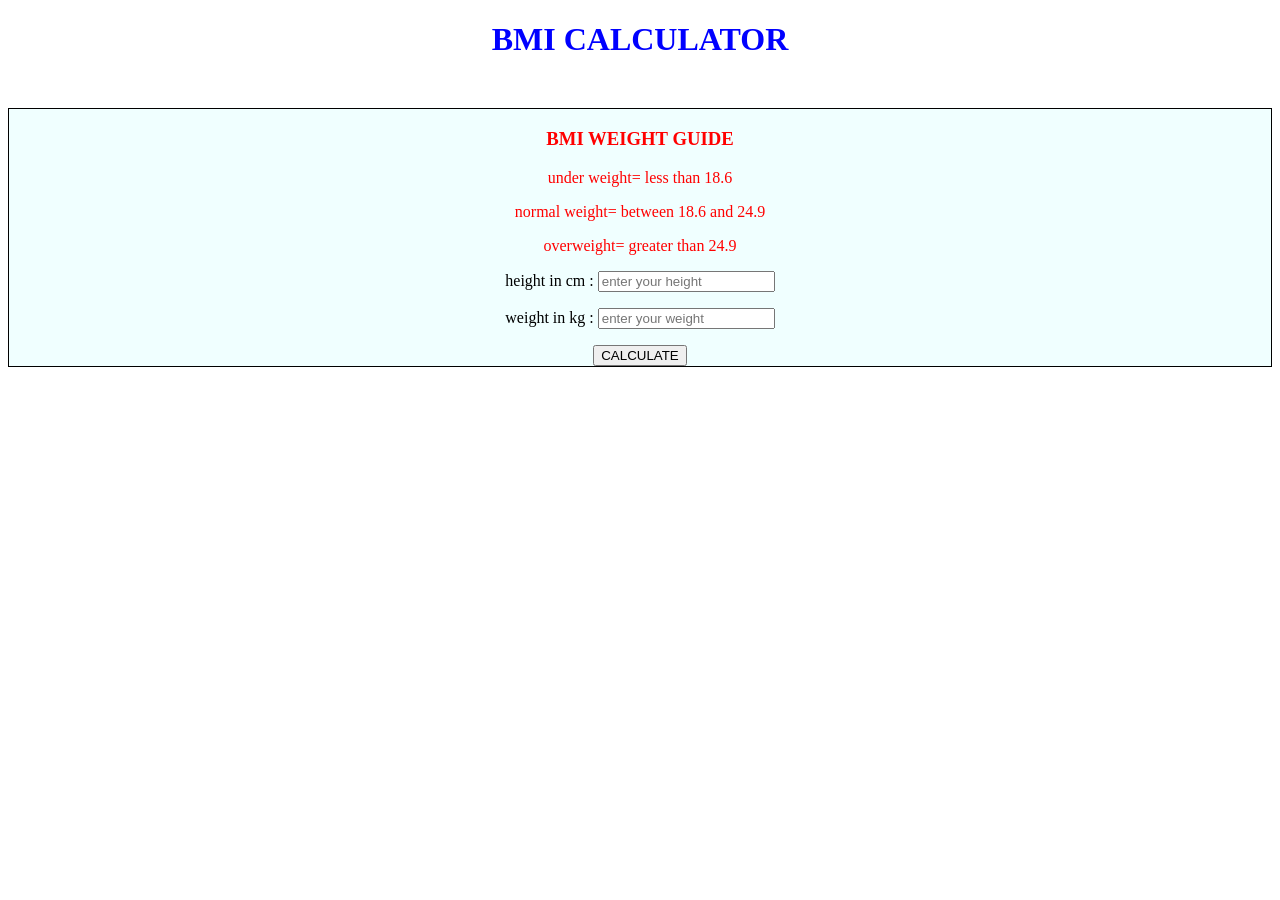
<file: BMICalculator_project_2/index.html>
<!DOCTYPE html>
<html lang="en">
<head>
    <meta charset="UTF-8">
    <meta name="viewport" content="width=device-width, initial-scale=1.0">
    <title>BMI-CALCULATOR</title>
    <link rel="stylesheet" href="style.css">
</head>
<body>
    <h1 id="head">BMI CALCULATOR</h1>
    <div class="container">
        <div id="weight-guide">
            <h3>BMI WEIGHT GUIDE</h3>
            <p>under weight= less than 18.6</p>
            <p>normal weight= between 18.6 and 24.9</p>
            <p>overweight= greater than 24.9</p>
        </div>
        <form action="">
            <p>
                <label for="">height in cm : </label>
                <input type="text" id="height" placeholder="enter your height">
            </p>
            <p>
                <label for="">weight in kg : </label>
                <input type="text" id="weight" placeholder="enter your weight">
            </p>
            <button type="submit">CALCULATE</button>
            <div id="results"></div>
            <div id="observe"></div>

        </form>
        
    </div>
    
    <script src="script.js"></script>
</body>
</html>
</file>
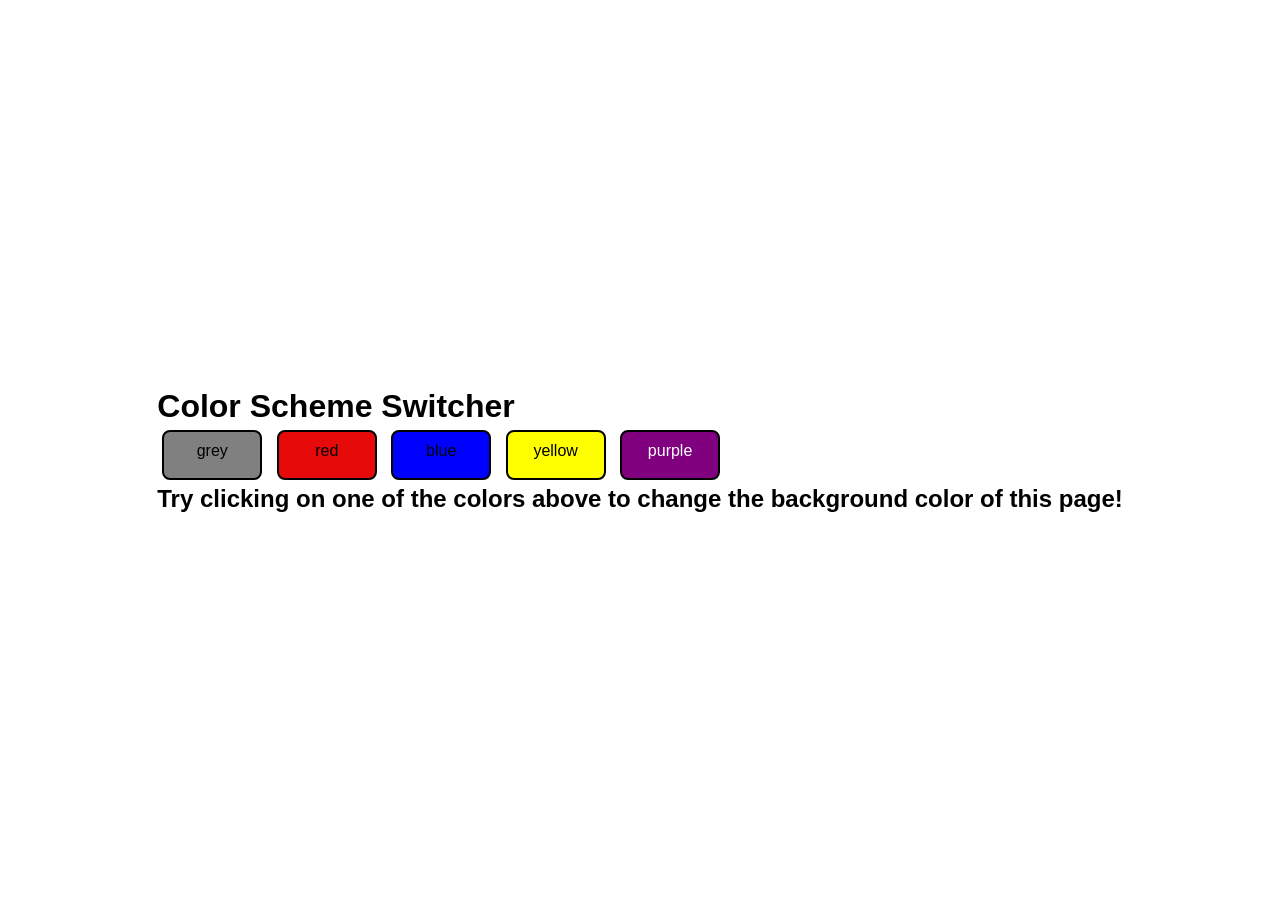
<file: color_changer_project_1/index.html>
<!DOCTYPE html>
<html lang="en">
<head>
    <meta charset="UTF-8">
    <meta name="viewport" content="width=device-width, initial-scale=1.0">
    <link rel="stylesheet" href="style.css" />
    <title>Color Changer</title>
</head>
<body>
    <!-- <nav>
        <a href="/" aria-current="page">Home</a>
    </nav> -->
<div class="canvas">
    <h1>Color Scheme Switcher</h1>
    <span class="button" id="grey">grey</span>
    <span class="button" id="red">red</span>
    <span class="button" id="blue">blue</span>
    <span class="button" id="yellow">yellow</span>
    <span class="button" id="purple">purple</span>
    <h2>
        Try clicking on one of the colors above
        <span>to change the background color of this page!</span>
    </h2>  
</div>
<script src="chaiaurcode.js"></script>
</body>
</html>
</file>
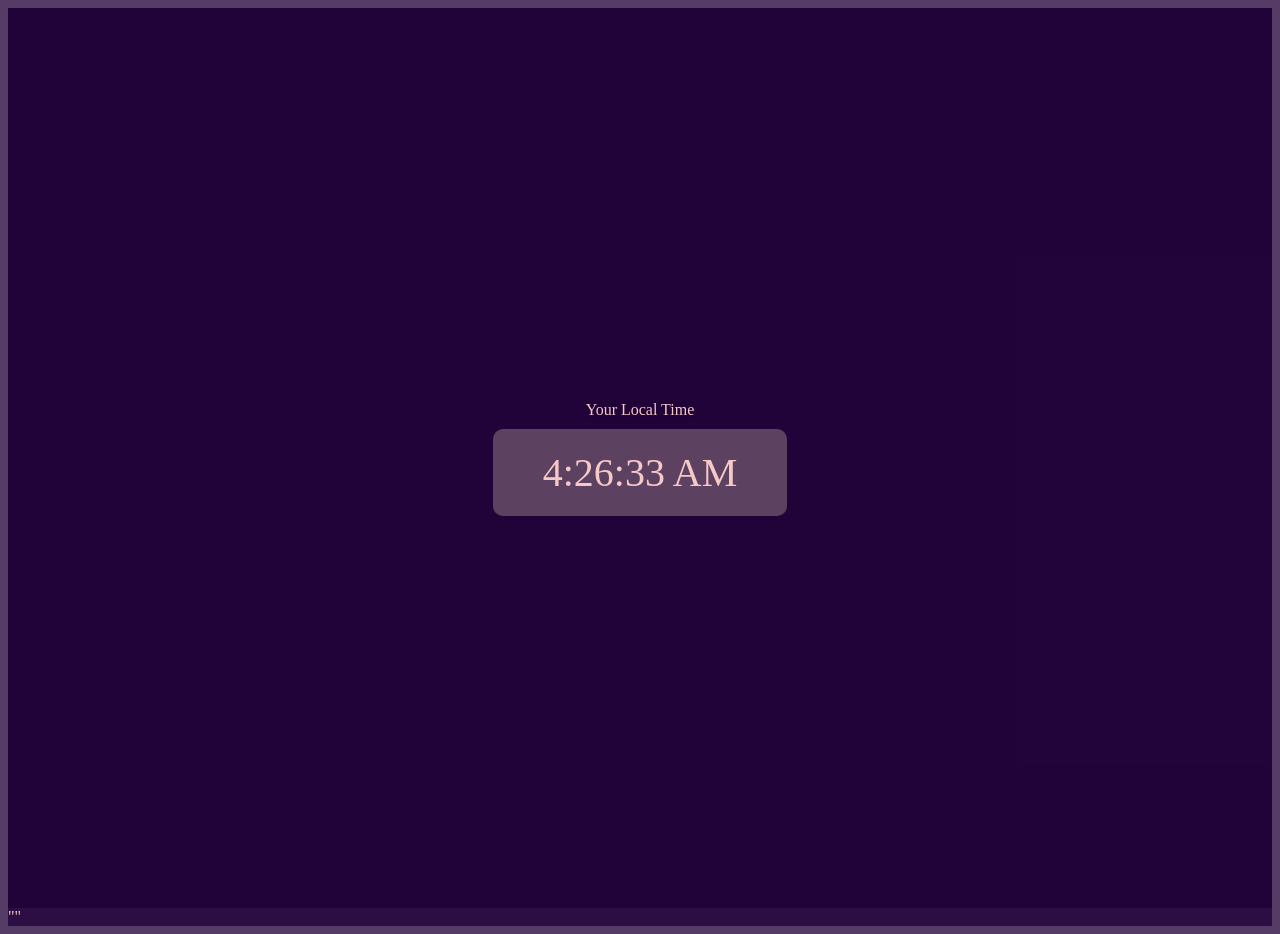
<file: Digital_Clock_project_3/index.html>
<!DOCTYPE html>
<html lang="en">
<head>
    <meta charset="UTF-8">
    <meta name="viewport" content="width=device-width, initial-scale=1.0">
    <link rel = "stylesheet" href = "style.css" >
    <title>Digital Clock</title>
</head>
<body>
    <div class = "center">
        <div id = "banner">
            <span>Your Local Time</span>
        </div>
        <div id = "clock"></div>
    </div>
    <script src = "script.js"></script>
</body>
</html>""
</file>
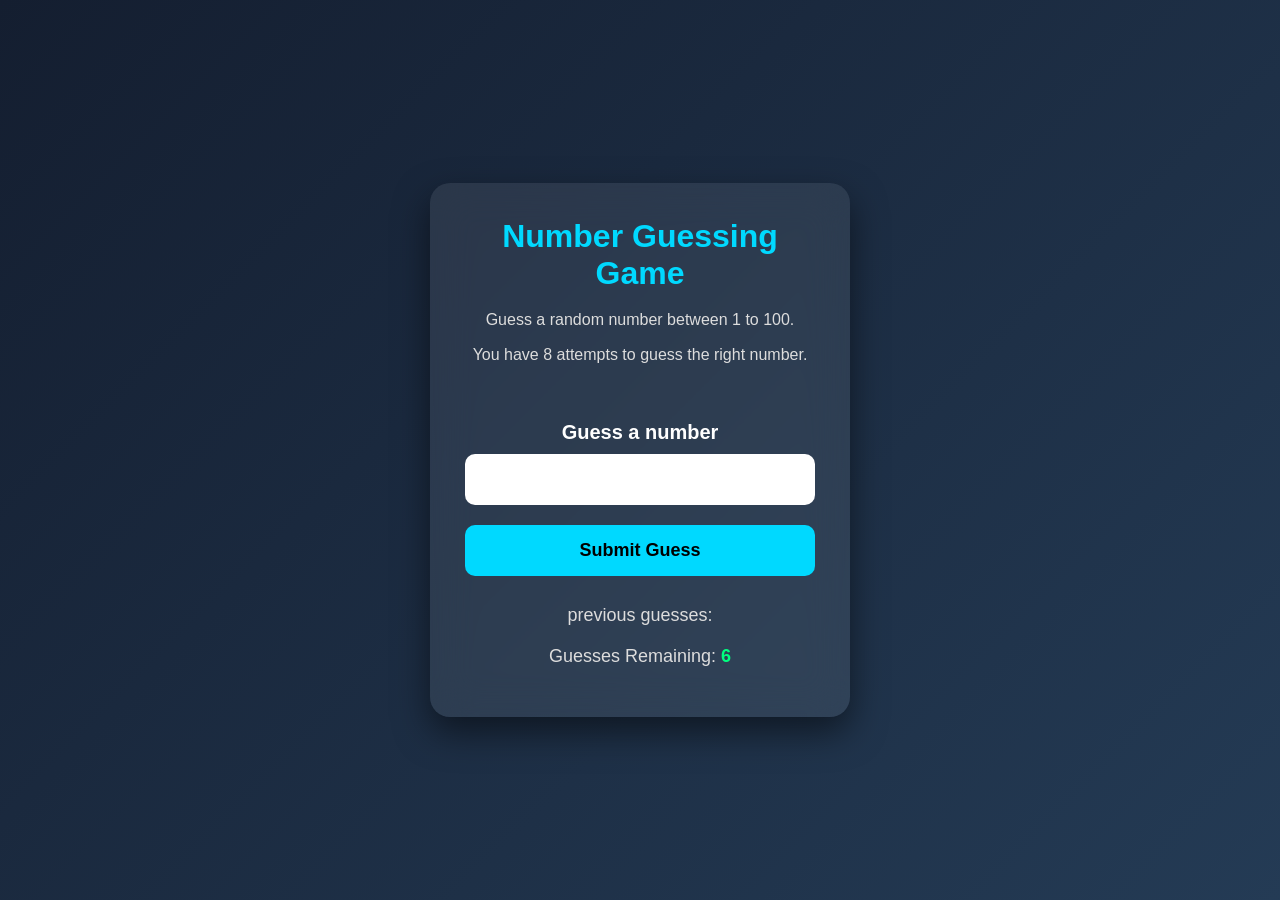
<file: Guess_the_number_project_4/index.html>
<!DOCTYPE html>
<html lang="en">
<head>
    <meta charset="UTF-8">
    <meta name="viewport" content="width=device-width, initial-scale=1.0">
    <title>Number Guessing Game</title>
    <link rel="stylesheet" href="style.css">
</head>
<body style="background-color: rgb(0, 0, 0); color:#fff;">

    <div class="wrapper">
        <h1>Number Guessing Game</h1>
        <p>Guess a random number between 1 to 100.</p>
        <p>You have 8 attempts to guess the right number.</p>
    <br>
    
    <form class="form">
        <label for="guessField" id="guess">Guess a number</label>
        <input type="text" id="guessField" class="guessField">
        <input type="submit" id="subt" value="Submit Guess">
    </form>
    
    <div class="resultParas">
        <p>previous guesses: <span class="guesses"></span></p>
        <p>Guesses Remaining: <span class="lastResult">6</span></p>
        <p class="lowOrHi"></p>
    </div>
    
    </div>

    <script src="script.js"></script>
    
</body>
</html>
</file>
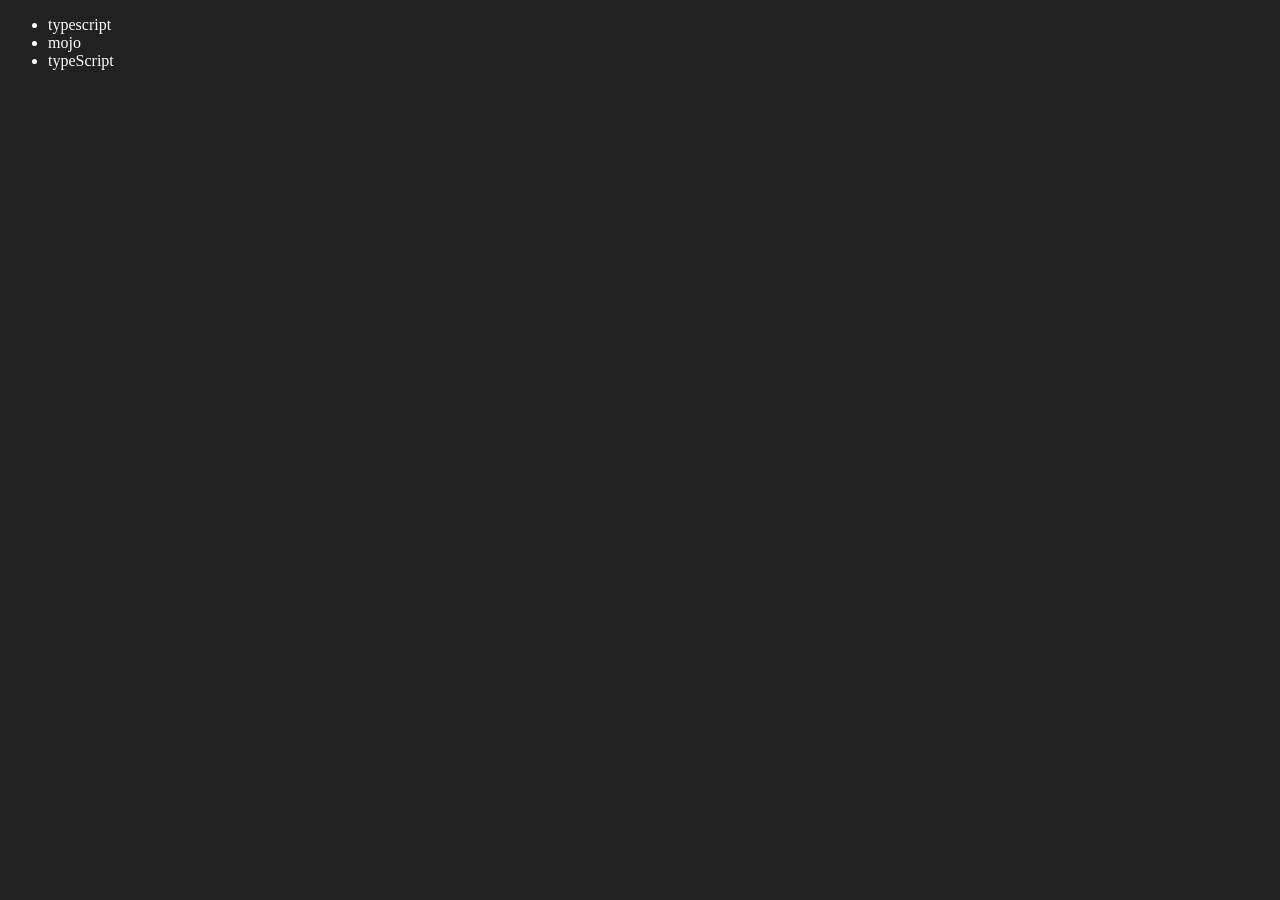
<file: 06_dom/four.html>
<!DOCTYPE html>
<html lang="en">
<head>
    <meta charset="UTF-8">
    <meta http-equiv="X-UA-Compatible" content="IE=edge">
    <meta name="viewport" content="width=device-width, initial-scale=1.0">
    <title>Chai aur code | DOM</title>
</head>
<body style="background-color: #212121; color: #fff;">
    <ul class="language">
        <li>Javascript</li>
    </ul>
</body>
<script>
    function addLanguage(langName) {
       const li =document.createElement('li');
        li.innerHTML = `${langName}`
        document.querySelector('.language').
        appendChild(li)
        }
        addLanguage("python")
        addLanguage("typeScript")

        function addOptiLanguage(langName) {
            const li =document.createElement('li');
             li.appendChild(document.createTextNode(langName));
             document.querySelector('.language').appendChild(li);
             }
             addOptiLanguage("goLang")
            
             //Edit
             const secondLang = document.querySelector("li:nth-child(2)");
             console.log(secondLang);
             //secondLang.innerHTML = "Mojo"
             const newli = document.createElement('li')
             newli.textContent = "mojo"
             secondLang.replaceWith(newli)

             //edit
             const firstLang = document.querySelector("li:first-child")
             firstLang.outerHTML = '<li>typescript</li>'

             //remove
             const lastLang = document.querySelector('li:last-child')
             lastLang.remove()

</script>
</html>
</file>
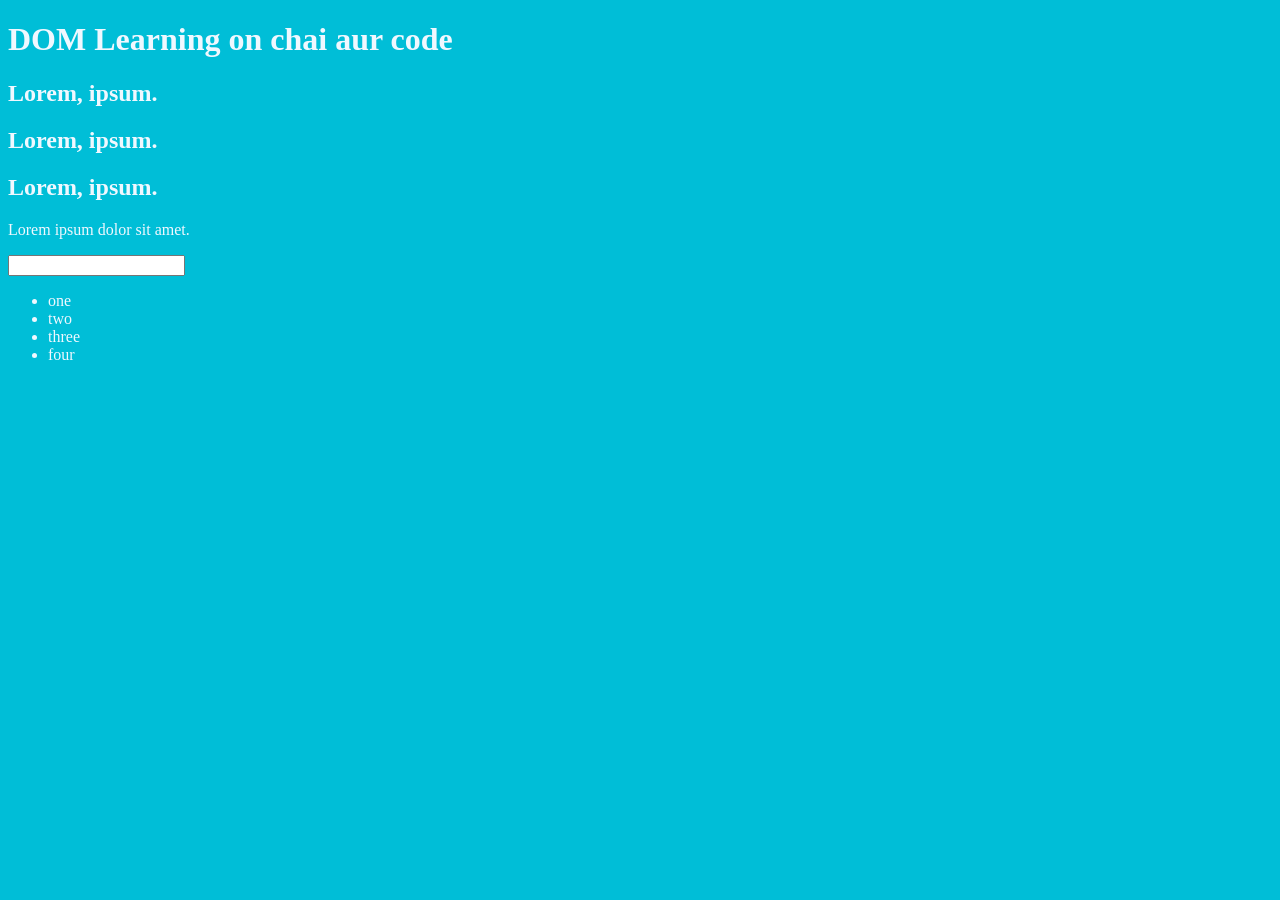
<file: 06_dom/one.html>
<!DOCTYPE html>
<html lang="en">
<head>
    <meta charset="UTF-8">
    
    <title>DOM Learning</title>
    <style>
        .bg-black{
            background-color: #00bed7;
            color: aliceblue;
        }
    </style>
</head>
<body class="bg-black">
     <div >
        <h1 id = "title" class="heading">DOM Learning on chai aur code <span style="display: none">test text</span></h1>
        <h2> Lorem, ipsum.</h2>
        <h2> Lorem, ipsum.</h2>
        <h2> Lorem, ipsum.</h2>
        <P>Lorem ipsum dolor sit amet.</P>
        <input type = "password" name="" id="">

        <ul>
            <li class="list-item">one</li>
            <li class="list-item">two</li>
            <li class="list-item">three</li>
            <li class="list-item">four</li>
        </ul>
     </div>
</body>
</html>
</file>
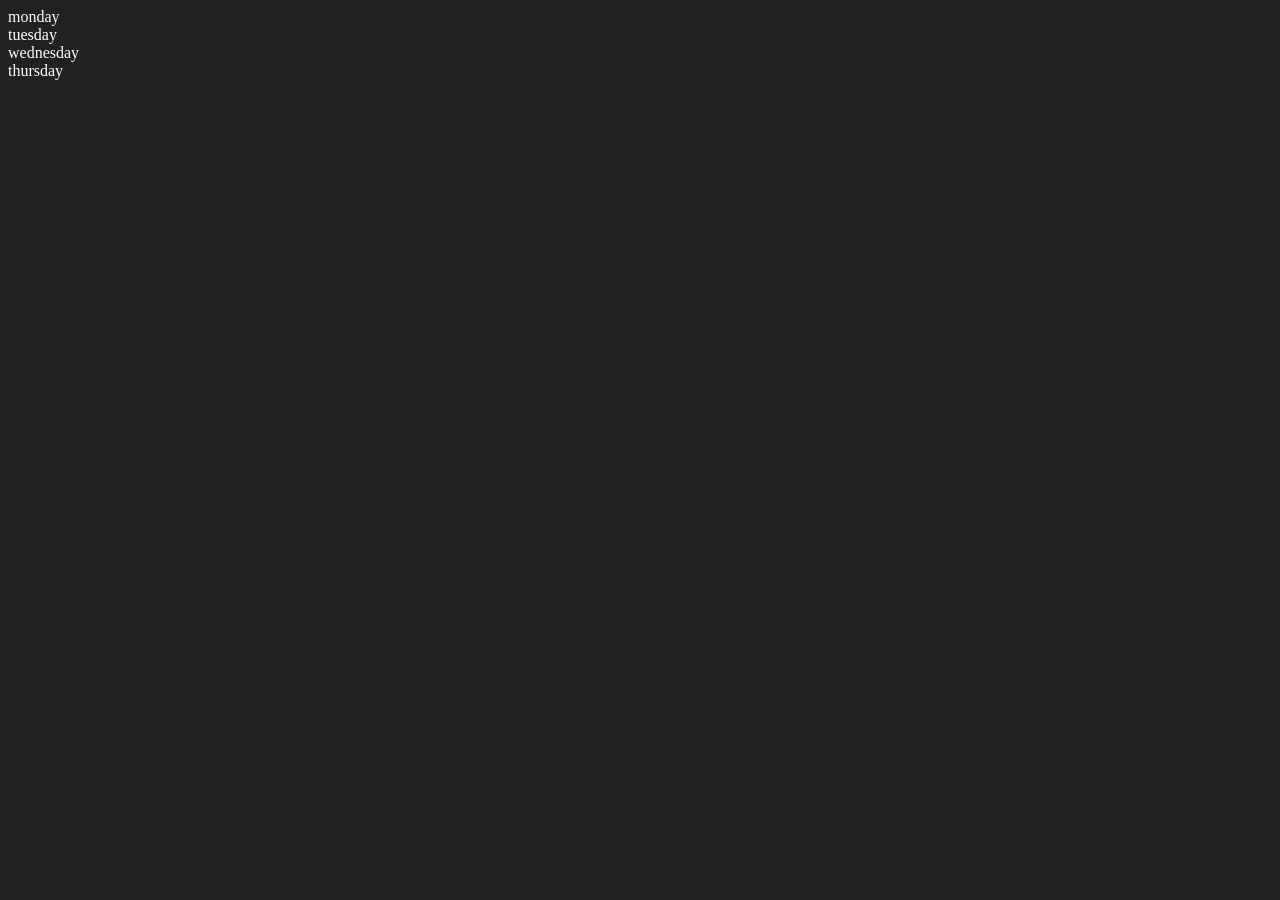
<file: 06_dom/two.html>
<!DOCTYPE html>
<html lang="en">
<head>
    <meta charset="UTF-8">
    <meta name="viewport" content="width=device-width, initial-scale=1.0">
    <title>DOM | chai aur </title>
</head>
<body style="background-color: #212121; color: #ffffff;">
    <div class = "parent">
        <!-- this is a comment -->
        <div class="day">monday</div>
        <div class="day">tuesday</div>
        <div class="day">wednesday</div>
        <div class="day">thursday</div>
    </div>

</body>
<script>
    const parent=document.querySelector('.parent')
    <!-- console.log(parent);
    console.log(parent.children);
    console.log(parent.children[1].innerHTML); -->


    //for (let i = 0; i < parent.children.length; i++) {
        //console.log(element.innerHTML);
    //}
    
    parent.children[1].style.color = "orange";
    //console.log(parent.firstElementChild);
    //console.log(parent.lastElementChild);

   const dayOne = document.querySelector('.day');
  // console.log(dayOne);
  // console.log(dayOne.parentElement);
  // console.log(dayOne.nextElementSibling);

   console.log("NODES: ", parent.childNodes);

</script>
</html>
</file>
<file: BMICalculator_project_2/style.css>
#head{
    color: blue;
    text-align: center;
}
.container{
    text-align: center;
    margin-top: 50px;
    border: 1px solid black;
    background-color: azure;
}
#weight-guide{
    
    color: red;
    justify-content: space-around;
    align-self: center;
}
</file>
<file: color_changer_project_1/style.css>
* {
    margin: 0;
    padding: 0;
    box-sizing: border-box;
}
body {
    transition: background-color 0.5s ease;
    font-family: Arial, sans-serif;
    display: flex;
    flex-direction: column;
    align-items: center;
    justify-content: center;
    min-height: 100vh;
    transition: background-color 0.3s ease;
    background-color: white;
}


.container{
    text-align: center;
}

.color-box{
    margin: 20px auto;
    display: flex;
    flex-direction: row;
    justify-content: space-around;

}
.button{
    display: inline-block;
    padding: 10px 20px;
    margin: 5px;
    font-size: 16px;
    cursor: pointer;
    border: none;
    border-radius: 8px;
    transition: background-color 0.3s ease;
    color:rgb(0, 0, 0)
    
}
#grey{
    background-color: gray;
    height: 50px;
    width: 100px;
    border: 2px solid #000;
    text-align:center
}
#red{
    background-color: rgb(231, 10, 10);
    height: 50px;
    width: 100px;
    border: 2px solid #000;
    text-align:center
}
#blue{
    background-color: blue;
    height: 50px;
    width: 100px;
    border: 2px solid #000;
    text-align:center;
}
#yellow{
    background-color: yellow;
    height: 50px;
    width: 100px;
    border: 2px solid #000;
    text-align:center;
    color:black
}
#purple{
    background-color: purple;
    height: 50px;
    width: 100px;
    border: 2px solid #000;
    text-align:center;
    color:white
}

.instruction {
    font-size: 16px;
    font-weight: bold;
    max-width: 400px;
    line-height: 1.5;
}
</file>
<file: Digital_Clock_project_3/style.css>
*{
    background-color: #200137c3;
    color: #f6c8c8;
}

.center {
    display:flex;
    height:100vh;
    justify-content: center;
    align-items: center;
    flex-direction:column;
}

#clock {
    font-size: 40px;
    background-color: rgb(92, 66, 96);
    padding: 20px 50px;
    margin-top: 10px;
    border-radius: 10px;
}
</file>
<file: Guess_the_number_project_4/style.css>
*{
    margin: 0;
    padding: 0;
    box-sizing: border-box;
    font-family: "Poppins", sans-serif;
}

body{
    height: 100vh;
    display: flex;
    justify-content: center;
    align-items: center;
    background: linear-gradient(135deg,#141e30,#243b55);
}

.wrapper{
    width: 420px;
    padding: 35px;
    border-radius: 20px;
    background: rgba(255,255,255,0.08);
    backdrop-filter: blur(20px);
    box-shadow: 0 15px 35px rgba(0,0,0,.5);
    text-align: center;
    color: white;
}

.wrapper h1{
    font-size: 32px;
    margin-bottom: 15px;
    color: #00d9ff;
}

.wrapper p{
    margin: 10px 0;
    color: #ddd;
    line-height: 1.6;
}

label{
    display: block;
    margin-top: 25px;
    margin-bottom: 10px;
    font-size: 20px;
    font-weight: 600;
}

.guessField{
    width: 100%;
    padding: 15px;
    border-radius: 10px;
    border: none;
    outline: none;
    font-size: 18px;
    text-align: center;
    margin-bottom: 20px;
}

#subt{
    width: 100%;
    padding: 15px;
    border: none;
    border-radius: 10px;
    background: #00d9ff;
    color: black;
    font-size: 18px;
    font-weight: bold;
    cursor: pointer;
    transition: .3s;
}

#subt:hover{
    background: #00bcd4;
    transform: scale(1.05);
}

.resultParas{
    margin-top: 25px;
}

.resultParas p{
    margin: 12px 0;
    font-size: 18px;
}

.guesses{
    color: #ffd700;
    font-weight: bold;
}

.lastResult{
    color: #00ff7f;
    font-weight: bold;
}

.lowOrHi h2{
    margin-top: 20px;
    padding: 12px;
    border-radius: 8px;
    background: rgba(255,255,255,.12);
    color: #fff;
}
</file>
